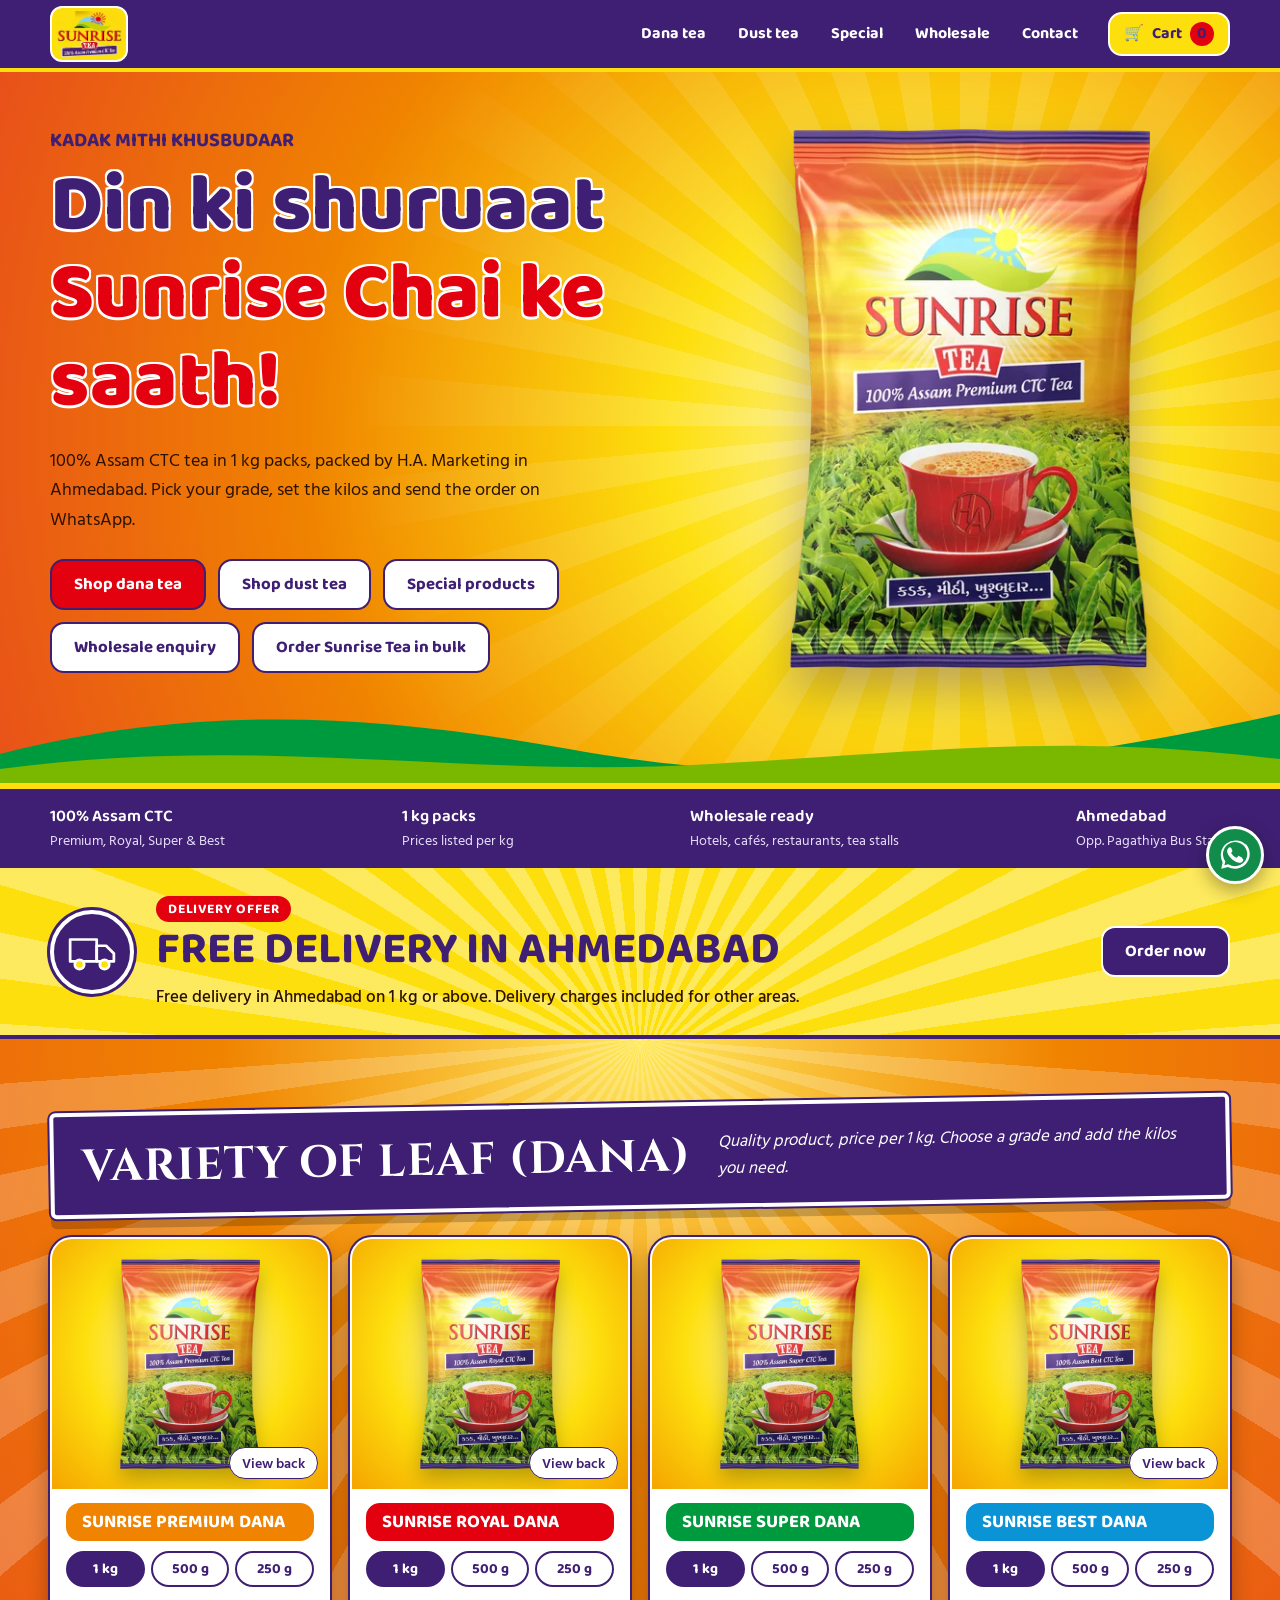
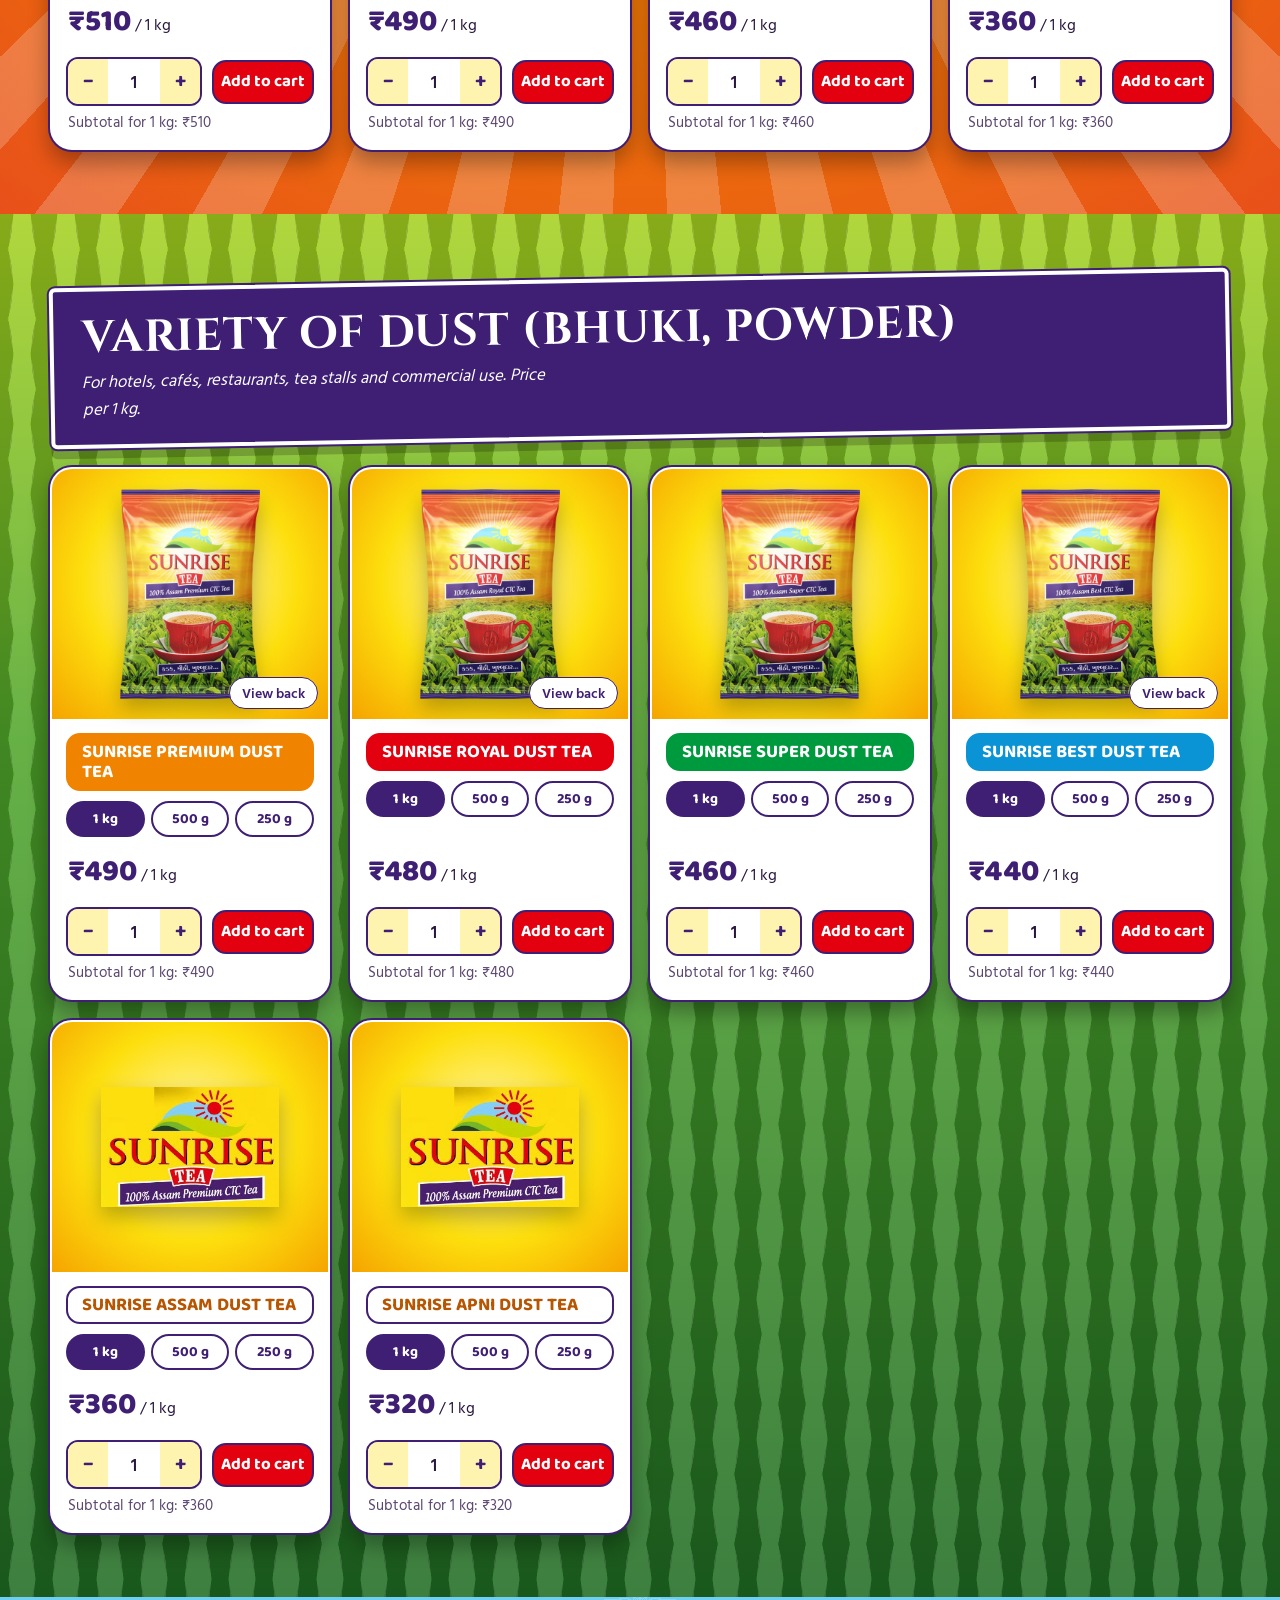
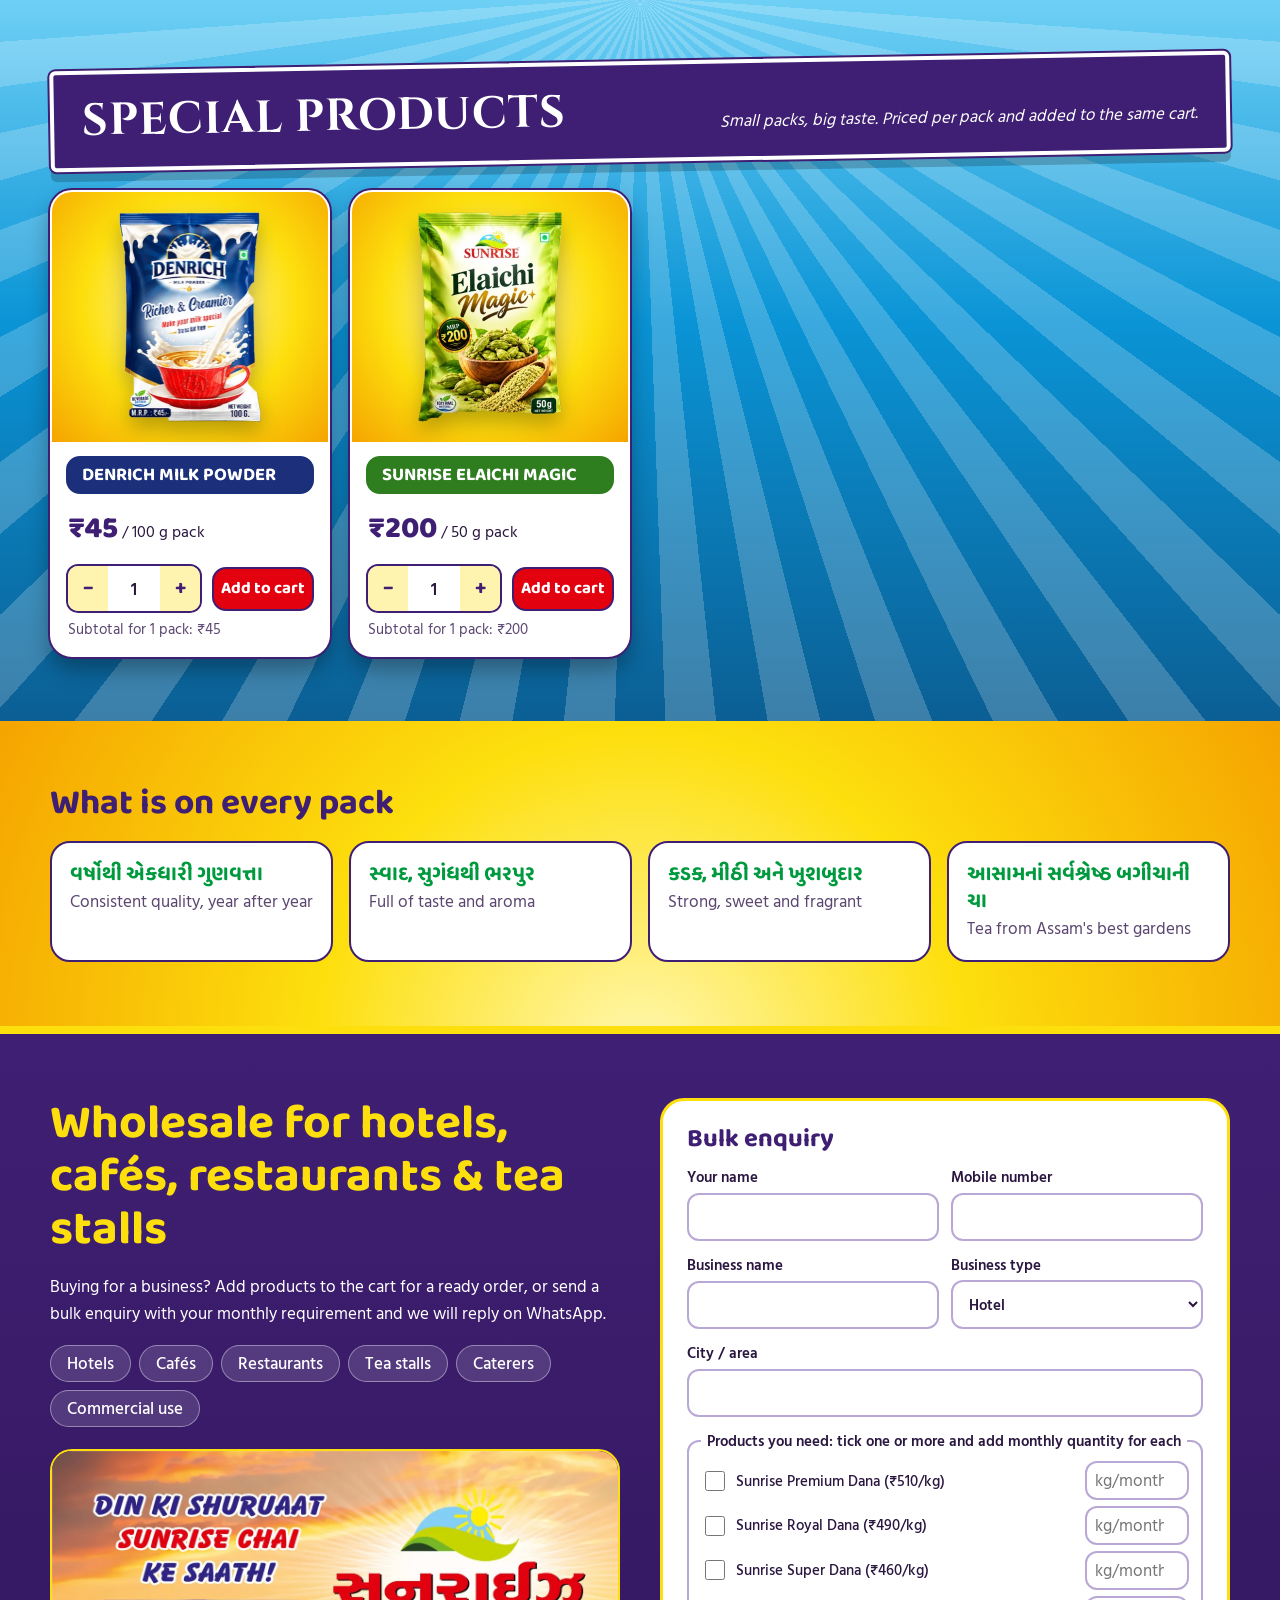
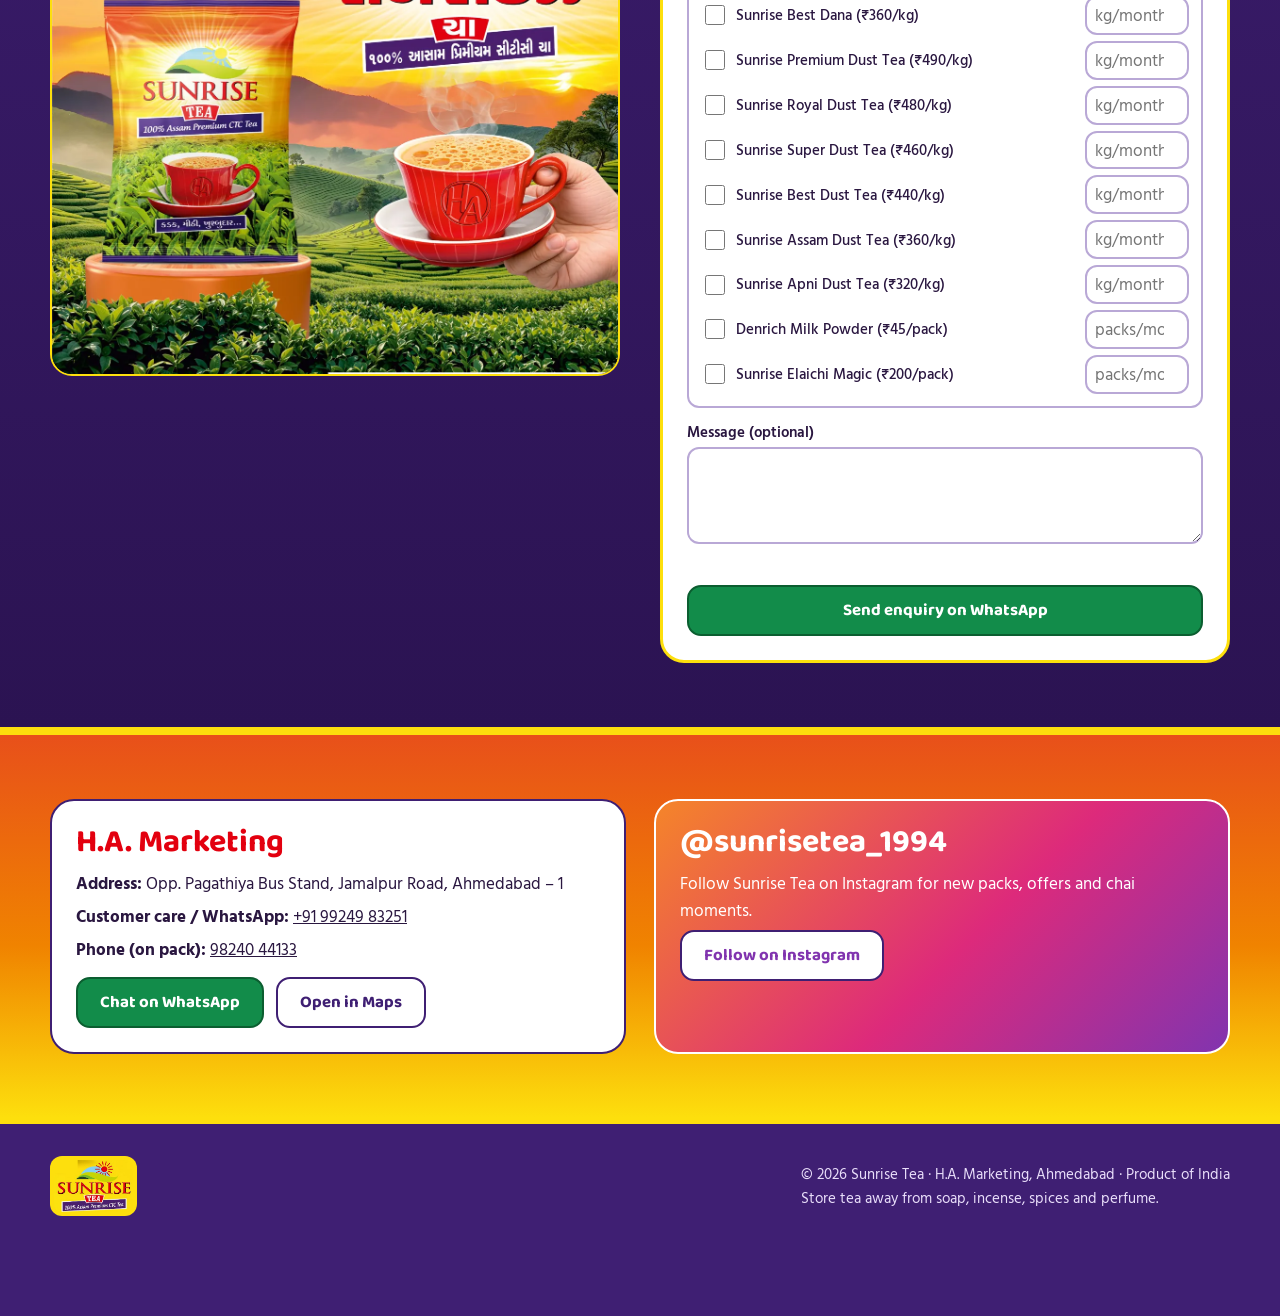
<file: index.html>
<!DOCTYPE html>
<html lang="en">
<head>
<meta charset="utf-8">
<meta name="viewport" content="width=device-width, initial-scale=1, viewport-fit=cover">
<title>Sunrise Tea – 100% Assam CTC Dana &amp; Dust Tea | H.A. Marketing, Ahmedabad</title>
<meta name="description" content="Sunrise Tea by H.A. Marketing, Ahmedabad: 100% Assam CTC dana and dust tea in 1 kg packs. Order online, ask for wholesale rates for hotels, cafés, restaurants and tea stalls, and send your order on WhatsApp.">
<meta name="theme-color" content="#FDDF0D">
<meta property="og:type" content="website"><meta property="og:title" content="Sunrise Tea – Kadak, Meethi, Khushbudar Assam CTC Tea">
<meta property="og:description" content="Dana and dust tea in 1 kg packs. Wholesale for hotels, cafés, restaurants and tea stalls. Order on WhatsApp.">
<meta name="twitter:card" content="summary">
<link rel="preconnect" href="https://fonts.googleapis.com"><link rel="preconnect" href="https://fonts.gstatic.com" crossorigin>
<link href="https://fonts.googleapis.com/css2?family=Cinzel:wght@700;800&family=Baloo+Bhai+2:wght@500;700;800&family=Hind+Vadodara:wght@400;500;600&display=swap" rel="stylesheet">
<script type="application/ld+json">{"@context": "https://schema.org", "@graph": [{"@type": "LocalBusiness", "name": "Sunrise Tea \u2013 H.A. Marketing", "telephone": "+91 99249 83251", "sameAs": ["https://www.instagram.com/sunrisetea_1994/"], "address": {"@type": "PostalAddress", "streetAddress": "Opp. Pagathiya Bus Stand, Jamalpur Road", "addressLocality": "Ahmedabad", "addressCountry": "IN"}}, {"@type": "ItemList", "itemListElement": [{"@type": "ListItem", "position": 1, "item": {"@type": "Product", "name": "Sunrise Premium Dana", "brand": {"@type": "Brand", "name": "Sunrise Tea"}, "description": "100% Assam CTC tea, 1 kg pack", "offers": {"@type": "Offer", "price": 510, "priceCurrency": "INR", "availability": "https://schema.org/InStock"}}}, {"@type": "ListItem", "position": 2, "item": {"@type": "Product", "name": "Sunrise Royal Dana", "brand": {"@type": "Brand", "name": "Sunrise Tea"}, "description": "100% Assam CTC tea, 1 kg pack", "offers": {"@type": "Offer", "price": 490, "priceCurrency": "INR", "availability": "https://schema.org/InStock"}}}, {"@type": "ListItem", "position": 3, "item": {"@type": "Product", "name": "Sunrise Super Dana", "brand": {"@type": "Brand", "name": "Sunrise Tea"}, "description": "100% Assam CTC tea, 1 kg pack", "offers": {"@type": "Offer", "price": 460, "priceCurrency": "INR", "availability": "https://schema.org/InStock"}}}, {"@type": "ListItem", "position": 4, "item": {"@type": "Product", "name": "Sunrise Best Dana", "brand": {"@type": "Brand", "name": "Sunrise Tea"}, "description": "100% Assam CTC tea, 1 kg pack", "offers": {"@type": "Offer", "price": 360, "priceCurrency": "INR", "availability": "https://schema.org/InStock"}}}, {"@type": "ListItem", "position": 5, "item": {"@type": "Product", "name": "Sunrise Premium Dust Tea", "brand": {"@type": "Brand", "name": "Sunrise Tea"}, "description": "100% Assam CTC tea, 1 kg pack", "offers": {"@type": "Offer", "price": 490, "priceCurrency": "INR", "availability": "https://schema.org/InStock"}}}, {"@type": "ListItem", "position": 6, "item": {"@type": "Product", "name": "Sunrise Royal Dust Tea", "brand": {"@type": "Brand", "name": "Sunrise Tea"}, "description": "100% Assam CTC tea, 1 kg pack", "offers": {"@type": "Offer", "price": 480, "priceCurrency": "INR", "availability": "https://schema.org/InStock"}}}, {"@type": "ListItem", "position": 7, "item": {"@type": "Product", "name": "Sunrise Super Dust Tea", "brand": {"@type": "Brand", "name": "Sunrise Tea"}, "description": "100% Assam CTC tea, 1 kg pack", "offers": {"@type": "Offer", "price": 460, "priceCurrency": "INR", "availability": "https://schema.org/InStock"}}}, {"@type": "ListItem", "position": 8, "item": {"@type": "Product", "name": "Sunrise Best Dust Tea", "brand": {"@type": "Brand", "name": "Sunrise Tea"}, "description": "100% Assam CTC tea, 1 kg pack", "offers": {"@type": "Offer", "price": 440, "priceCurrency": "INR", "availability": "https://schema.org/InStock"}}}, {"@type": "ListItem", "position": 9, "item": {"@type": "Product", "name": "Sunrise Assam Dust Tea", "brand": {"@type": "Brand", "name": "Sunrise Tea"}, "description": "100% Assam CTC tea, 1 kg pack", "offers": {"@type": "Offer", "price": 360, "priceCurrency": "INR", "availability": "https://schema.org/InStock"}}}, {"@type": "ListItem", "position": 10, "item": {"@type": "Product", "name": "Sunrise Apni Dust Tea", "brand": {"@type": "Brand", "name": "Sunrise Tea"}, "description": "100% Assam CTC tea, 1 kg pack", "offers": {"@type": "Offer", "price": 320, "priceCurrency": "INR", "availability": "https://schema.org/InStock"}}}, {"@type": "ListItem", "position": 11, "item": {"@type": "Product", "name": "Denrich Milk Powder", "brand": {"@type": "Brand", "name": "Denrich"}, "description": "Milk powder, 100 g pack. Rich nutrition, creamy taste, trans fat free.", "offers": {"@type": "Offer", "price": 45, "priceCurrency": "INR", "availability": "https://schema.org/InStock"}}}, {"@type": "ListItem", "position": 12, "item": {"@type": "Product", "name": "Sunrise Elaichi Magic", "brand": {"@type": "Brand", "name": "Sunrise Tea"}, "description": "Cardamom (elaichi) powder, 50 g pack. 100% natural, rich aroma.", "offers": {"@type": "Offer", "price": 200, "priceCurrency": "INR", "availability": "https://schema.org/InStock"}}}]}]}</script>
<link rel="icon" type="image/png" href="assets/images/logo.png">
<link rel="stylesheet" href="css/style.css">
</head>
<body>
<a class="skip" href="#main">Skip to content</a>
<header><div class="wrap">
<a class="logo" href="#top" aria-label="Sunrise Tea home"><img src="assets/images/logo.png" width="87" height="58" alt="Sunrise Tea – 100% Assam Premium CTC Tea"></a>
<button class="menu" aria-expanded="false" aria-controls="nav">Menu</button>
<nav id="nav" aria-label="Main"><a href="#dana">Dana tea</a><a href="#dust">Dust tea</a><a href="#special">Special</a><a href="#wholesale">Wholesale</a><a href="#contact">Contact</a></nav>
<button class="cartbtn" id="openCart" aria-label="Open cart"><span aria-hidden="true">🛒</span> Cart <b id="cnt" aria-live="polite">0</b></button>
</div></header>
<main id="main">
<div class="hero" id="top"><div class="rays" aria-hidden="true"></div>
<div class="wrap"><div>
<p class="tag">KADAK MITHI KHUSBUDAAR</p>
<h1>Din ki shuruaat <em>Sunrise Chai ke saath!</em></h1>
<p class="lede">100% Assam CTC tea in 1 kg packs, packed by H.A. Marketing in Ahmedabad. Pick your grade, set the kilos and send the order on WhatsApp.</p>
<div class="cta heroCta"><a class="btn" href="#dana">Shop dana tea</a><a class="btn alt" href="#dust">Shop dust tea</a><a class="btn alt" href="#special">Special products</a><a class="btn alt" href="#wholesale">Wholesale enquiry</a><a class="btn alt bulkBtn" href="#enq">Order Sunrise Tea in bulk</a></div>
</div>
<div class="pack"><img src="assets/images/front-premium.webp" width="374" height="560" alt="Sunrise Tea 100% Assam Premium CTC Tea, 1 kg pack"></div></div>
<svg class="hill" viewBox="0 0 1440 90" preserveAspectRatio="none" aria-hidden="true"><path d="M0 60C220 10 420 20 640 55S1080 90 1440 20V90H0Z" fill="#009A3E"/><path d="M0 75C300 40 520 85 800 70S1200 40 1440 65V90H0Z" fill="#7AB800"/></svg></div>
<div class="facts"><div class="wrap"><ul>
<li>100% Assam CTC<small>Premium, Royal, Super &amp; Best</small></li><li>1 kg packs<small>Prices listed per kg</small></li><li>Wholesale ready<small>Hotels, cafés, restaurants, tea stalls</small></li><li>Ahmedabad<small>Opp. Pagathiya Bus Stand</small></li></ul></div></div>

<section class="delivery" aria-labelledby="delh"><div class="wrap"><div class="dv">
<div class="dv-ic" aria-hidden="true"><svg viewBox="0 0 64 64" fill="none" stroke="currentColor" stroke-width="3.5" stroke-linecap="round" stroke-linejoin="round"><path d="M4 16h34v28H4z"/><path d="M38 24h12l10 10v10H38z"/><circle cx="16" cy="48" r="6" fill="#FDDF0D"/><circle cx="48" cy="48" r="6" fill="#FDDF0D"/></svg></div>
<div class="dv-tx"><p class="dv-tag">Delivery offer</p><h2 id="delh">Free delivery in Ahmedabad</h2>
<p>Free delivery in Ahmedabad on 1 kg or above. Delivery charges included for other areas.</p></div>
<a class="btn dv-btn" href="#dana">Order now</a>
</div></div></section>

<section id="dana"><div class="wrap">
<div class="head"><h2>Variety of Leaf (Dana)</h2><p>Quality product, price per 1 kg. Choose a grade and add the kilos you need.</p></div>
<div class="grid" data-cat="dana"></div></div></section>

<section id="dust"><div class="wrap">
<div class="head"><h2>Variety of Dust (Bhuki, Powder)</h2><p>For hotels, cafés, restaurants, tea stalls and commercial use. Price per 1 kg.</p></div>
<div class="grid" data-cat="dust"></div></div></section>

<section id="special"><div class="wrap">
<div class="head"><h2>Special Products</h2><p>Small packs, big taste. Priced per pack and added to the same cart.</p></div>
<div class="grid" data-cat="special"></div></div></section>

<section aria-labelledby="whyh"><div class="wrap"><h2 id="whyh" style="font-size:2.2rem;color:var(--p);margin-bottom:18px">What is on every pack</h2>
<div class="why">
<div><b lang="gu">વર્ષોથી એકધારી ગુણવત્તા</b><span>Consistent quality, year after year</span></div>
<div><b lang="gu">સ્વાદ, સુગંધથી ભરપુર</b><span>Full of taste and aroma</span></div>
<div><b lang="gu">કડક, મીઠી અને ખુશબુદાર</b><span>Strong, sweet and fragrant</span></div>
<div><b lang="gu">આસામનાં સર્વશ્રેષ્ઠ બગીચાની ચા</b><span>Tea from Assam's best gardens</span></div></div></div></section>

<section class="ws" id="wholesale"><div class="wrap">
<div><h2>Wholesale for hotels, cafés, restaurants &amp; tea stalls</h2>
<p>Buying for a business? Add products to the cart for a ready order, or send a bulk enquiry with your monthly requirement and we will reply on WhatsApp.</p>
<ul class="chips"><li>Hotels</li><li>Cafés</li><li>Restaurants</li><li>Tea stalls</li><li>Caterers</li><li>Commercial use</li></ul>
<img class="ad" data-i="ad" width="1200" height="1109" loading="lazy" alt="Sunrise Tea advertisement: Din ki shuruaat Sunrise Chai ke saath"></div>
<form id="enq" novalidate aria-labelledby="enqh"><h3 id="enqh">Bulk enquiry</h3>
<div class="two"><label>Your name<input name="name" autocomplete="name" required></label><label>Mobile number<input name="phone" type="tel" inputmode="tel" autocomplete="tel" required></label></div>
<div class="two"><label>Business name<input name="biz" autocomplete="organization"></label><label>Business type<select name="type"><option>Hotel</option><option>Café</option><option>Restaurant</option><option>Tea stall</option><option>Caterer</option><option>Reseller</option><option>Wholesaler</option><option>Home use / personal use</option><option>Other</option></select></label></div>
<label>City / area<input name="city" autocomplete="address-level2"></label>
<fieldset class="pick" id="prodSel"><legend>Products you need: tick one or more and add monthly quantity for each</legend><div id="prodList"></div></fieldset>
<label>Message (optional)<textarea name="msg" rows="3"></textarea></label>
<p class="err" role="alert" id="enqErr"></p>
<button class="btn wa" type="submit">Send enquiry on WhatsApp</button>
<a class="btn alt" id="enqLink" hidden target="_blank" rel="noopener">WhatsApp did not open? Tap here</a></form>
</div></section>

<section class="contact" id="contact"><div class="wrap">
<div class="box"><h2>H.A. Marketing</h2>
<p><b>Address:</b> Opp. Pagathiya Bus Stand, Jamalpur Road, Ahmedabad – 1</p>
<p><b>Customer care / WhatsApp:</b> <a href="tel:+919924983251">+91 99249 83251</a></p>
<p><b>Phone (on pack):</b> <a href="tel:+919824044133">98240 44133</a></p>
<div class="cta" style="margin-top:14px"><a class="btn wa" target="_blank" rel="noopener" href="https://wa.me/919924983251?text=Hello%20Sunrise%20Tea%2C%20I%20would%20like%20to%20place%20an%20order.">Chat on WhatsApp</a>
<a class="btn alt" target="_blank" rel="noopener" href="https://www.google.com/maps/search/?api=1&amp;query=Pagathiya+Bus+Stand+Jamalpur+Road+Ahmedabad">Open in Maps</a></div></div>
<div class="box ig"><h2>@sunrisetea_1994</h2><p>Follow Sunrise Tea on Instagram for new packs, offers and chai moments.</p>
<a class="btn" target="_blank" rel="noopener" href="https://www.instagram.com/sunrisetea_1994/">Follow on Instagram</a></div>
</div></section>
</main>
<footer><div class="wrap"><img data-i="logo" width="87" height="58" alt="Sunrise Tea"><p style="margin:0">© <span id="yr">2026</span> Sunrise Tea · H.A. Marketing, Ahmedabad · Product of India<br>Store tea away from soap, incense, spices and perfume.</p></div></footer>

<a class="fab" target="_blank" rel="noopener" aria-label="Chat on WhatsApp" href="https://wa.me/919924983251?text=Hello%20Sunrise%20Tea"><svg viewBox="0 0 24 24" fill="currentColor" aria-hidden="true"><path d="M20.5 3.5A11.8 11.8 0 0 0 2.1 17.8L1 23l5.3-1.4A11.8 11.8 0 0 0 12 23c6.5 0 11.8-5.300 11.800-11.800 0-3.100-1.200-6.100-3.300-8.200zM12 21a9.700 9.700 0 0 1-5-1.400l-.4-.2-3.100.8.8-3-.2-.4A9.700 9.700 0 1 1 12 21zm5.300-7.300c-.3-.1-1.700-.9-2-1s-.5-.1-.7.100-.8 1-1 1.200-.4.200-.6.100a8 8 0 0 1-4-3.500c-.3-.5.300-.5.900-1.600.1-.2 0-.4 0-.5l-.9-2.100c-.2-.5-.5-.5-.7-.5h-.6a1.200 1.200 0 0 0-.9.400 3.700 3.700 0 0 0-1.100 2.700c0 1.600 1.200 3.200 1.300 3.400s2.300 3.500 5.600 4.900c2 .9 2.800.9 3.800.8.600-.1 1.700-.7 2-1.400s.2-1.300.2-1.400-.3-.2-.6-.4z"/></svg></a>
<div class="shade" id="shade"></div>
<aside id="cart" role="dialog" aria-modal="true" aria-labelledby="cartH" tabindex="-1">
<header><h2 id="cartH">Your cart</h2><button class="x" id="closeCart" aria-label="Close cart">×</button></header>
<div class="lines" id="lines"></div>
<div class="foot" id="foot">
<small id="kgs"></small><div class="sum"><div class="sm"><span>Items</span><span id="sub">₹0</span></div><div class="tot"><span>Total</span><span id="tot">₹0</span></div></div>
<small>Note: Delivery charges will be included.</small>
<details open><summary>Your details</summary>
<form id="ord" novalidate style="border:0;padding:8px 0 0;box-shadow:none">
<label>Name<input name="name" autocomplete="name" required></label>
<label>Mobile number<input name="phone" type="tel" inputmode="tel" autocomplete="tel" required></label>
<label>Business name (if any)<input name="biz" autocomplete="organization"></label>
<label>Delivery address<textarea name="addr" rows="2" autocomplete="street-address" required></textarea></label>
<label>Note (optional)<input name="note"></label>
<p class="err" role="alert" id="ordErr"></p>
<button class="btn wa" type="submit">Order on WhatsApp</button>
<a class="btn alt" id="ordLink" hidden target="_blank" rel="noopener">WhatsApp did not open? Tap here</a>
</form></details>
<small>Final price, stock and delivery are confirmed by Sunrise Tea on WhatsApp.</small>
<button class="rm" id="clear">Clear cart</button></div></aside>
<div class="toast" id="toast" role="status"></div>
<script src="js/app.js"></script>
</body>
</html>
</file>
<file: css/style.css>
:root{--y:#FDDF0D;--r:#E3000F;--g:#009A3E;--o:#F08300;--b:#0A94D6;--p:#3F1F73;--ink:#2A1740;--cream:#FFFBE3;--ot:#B85500;
--hd:"Baloo Bhai 2","Hind Vadodara",system-ui,sans-serif;--bd:"Hind Vadodara","Baloo Bhai 2",system-ui,sans-serif}
[hidden]{display:none!important}*{box-sizing:border-box}html{scroll-behavior:smooth;scroll-padding-top:84px}
body{margin:0;font:400 1.05rem/1.6 var(--bd);color:var(--ink);background:var(--cream);padding-top:env(safe-area-inset-top,0px);-webkit-text-size-adjust:100%}
img{max-width:100%;display:block}a{color:inherit}h1,h2,h3{font-family:var(--hd);line-height:1.1;margin:0}
:focus-visible{outline:3px solid var(--p);outline-offset:2px}
.skip{position:absolute;left:-999px;top:8px;background:var(--p);color:#fff;padding:8px 14px;border-radius:8px;z-index:99}.skip:focus{left:8px}
.wrap{width:min(1180px,100% - 32px);margin-inline:auto}
header{position:sticky;top:0;z-index:30;background:var(--y);box-shadow:0 2px 0 var(--p)}
header .wrap{display:flex;align-items:center;gap:16px;min-height:68px}
.logo img{height:58px;width:auto}
nav{margin-left:auto;display:flex;gap:4px;align-items:center}
nav a{font:700 1rem var(--hd);text-decoration:none;padding:8px 14px;border-radius:12px}nav a:hover{background:#fff6}
.cartbtn,.menu{font:700 1rem var(--hd);border:2px solid var(--p);background:var(--p);color:#fff;border-radius:14px;padding:6px 14px;cursor:pointer;display:flex;gap:8px;align-items:center;min-height:44px}
.cartbtn b{background:var(--r);border-radius:99px;min-width:24px;padding:0 6px;text-align:center;line-height:24px}
.menu{display:none;background:none;color:var(--p);margin-left:auto}
.hero{position:relative;overflow:hidden;background:radial-gradient(circle at 72% 52%,#FFF7B0 0,var(--y) 26%,var(--o) 62%,#E8501A 100%);isolation:isolate}
.rays{position:absolute;z-index:-1;right:-30vmax;top:50%;width:110vmax;aspect-ratio:1;margin-top:-55vmax;border-radius:50%;background:repeating-conic-gradient(#fff4 0 5deg,#fff0 5deg 10deg);-webkit-mask:radial-gradient(#000 8%,transparent 62%);mask:radial-gradient(#000 8%,transparent 62%);animation:spin 120s linear infinite,glow 2.2s ease-out}
@keyframes spin{to{rotate:360deg}}@keyframes glow{from{opacity:0;scale:.3}}
.hero .wrap{display:grid;grid-template-columns:1.1fr .9fr;gap:24px;align-items:center;padding:56px 0 110px}
.tag{font:700 1.25rem var(--hd);color:var(--p);margin:0 0 6px}
h1{font-size:clamp(2.6rem,6.5vw,5rem);font-weight:800;color:var(--p);text-shadow:2px 2px 0 #fff,-2px -2px 0 #fff,2px -2px 0 #fff,-2px 2px 0 #fff,0 3px 0 #fff}
h1 em{font-style:normal;color:var(--r);display:block}
.lede{max-width:34rem;font-size:1.15rem;margin:18px 0 26px;color:#2b1200}
.cta{display:flex;flex-wrap:wrap;gap:12px}
.btn{font:700 1.05rem var(--hd);text-decoration:none;border:2px solid var(--p);border-radius:14px;padding:10px 22px;min-height:46px;display:inline-flex;align-items:center;justify-content:center;gap:8px;cursor:pointer;background:var(--r);color:#fff;transition:transform .15s}
.btn:hover{transform:translateY(-2px)}.btn.alt{background:#fff;color:var(--p)}.btn.wa{background:#128C4A;border-color:#0b5e30}.btn[disabled]{opacity:.6}
.pack{position:relative;justify-self:center;width:min(360px,78%)}
.pack img{width:100%;height:auto;aspect-ratio:374/560;object-fit:contain;filter:drop-shadow(0 24px 24px #3f1f7355);animation:rise 1.5s cubic-bezier(.2,.8,.2,1) both}
@keyframes rise{from{translate:0 90px;opacity:0}}
.hill{position:absolute;left:0;right:0;bottom:-1px;height:90px;width:100%}
.facts{background:var(--p);color:#fff}.facts ul{list-style:none;margin:0 auto;padding:14px 0;display:flex;flex-wrap:wrap;justify-content:space-between;gap:8px 24px}
.facts li{font:600 1.05rem var(--hd)}.facts small{display:block;font:400 .85rem var(--bd);color:#e9defa}
section{padding:64px 0}
.head{background:var(--r);color:#fff;border-radius:28px;padding:22px 28px;display:flex;flex-wrap:wrap;justify-content:space-between;align-items:end;gap:6px 24px;margin-bottom:28px;border:2px solid var(--p)}
.head h2{font-size:clamp(2rem,5vw,3.2rem);text-transform:uppercase}.head p{margin:0;max-width:30rem;font-size:1.05rem}
#dust{background:#FFF1A6}
.grid{display:grid;grid-template-columns:repeat(auto-fill,minmax(250px,1fr));gap:20px}
.card{background:#fff;border:2px solid var(--p);border-radius:22px;overflow:hidden;display:flex;flex-direction:column}
.pic{position:relative;background:radial-gradient(circle at 50% 45%,#fff8b8,var(--y) 55%,#F5A400);height:250px;display:grid;place-items:center}
.pic img{height:210px;width:auto;object-fit:contain;filter:drop-shadow(0 10px 10px #0004)}.pic img.lg{height:120px}
.flip{position:absolute;right:10px;bottom:10px;font:600 .85rem var(--bd);border:1.5px solid var(--p);background:#fff;color:var(--p);border-radius:99px;padding:3px 12px;min-height:32px;cursor:pointer}
.nm{margin:14px 14px 0;padding:7px 14px;border-radius:14px;background:var(--c);color:#fff;font-size:1.15rem;text-transform:uppercase;border:2px solid var(--c)}
.nm.w{background:#fff;color:var(--ot);border-color:var(--p)}
.pr{margin:auto 16px 0;padding-top:10px;font-size:1rem}.pr b{font:800 1.9rem var(--hd);color:var(--p)}
.buy{display:flex;gap:10px;margin:10px 14px 4px;align-items:center}
.qty{display:flex;border:2px solid var(--p);border-radius:12px;overflow:hidden}
.qty button{width:40px;border:0;background:#fff3b0;font:700 1.3rem var(--hd);cursor:pointer;color:var(--p)}
.qty input{width:52px;border:0;text-align:center;font:600 1.05rem var(--bd);color:var(--ink);-moz-appearance:textfield;background:#fff}
.qty input::-webkit-inner-spin-button{display:none}
.add{flex:1;min-height:44px;padding:6px 4px;white-space:nowrap}
.sub{margin:0 16px 14px;font-size:.92rem;color:#5b4670}
.ws{background:var(--p);color:#fff;position:relative;overflow:hidden}
.ws .wrap{display:grid;grid-template-columns:1fr 1fr;gap:40px;align-items:start}
.ws h2{font-size:clamp(2rem,4.5vw,3rem);color:var(--y)}
.chips{list-style:none;padding:0;margin:18px 0;display:flex;flex-wrap:wrap;gap:8px}.chips li{background:#fff2;border:1.5px solid #fff6;border-radius:99px;padding:4px 16px;font-weight:500}
.ad{border-radius:22px;border:2px solid var(--y);margin-top:22px;width:100%;height:auto}
form{background:#fff;color:var(--ink);border-radius:24px;padding:24px;display:grid;gap:12px;border:3px solid var(--y)}
form h3{font-size:1.6rem;color:var(--p)}
label{display:grid;gap:3px;font-weight:600;font-size:.95rem}
input,select,textarea{font:inherit;padding:10px 12px;border:2px solid #b9a8d6;border-radius:12px;background:#fff;color:var(--ink);min-height:44px;width:100%}
input:focus,select:focus,textarea:focus{border-color:var(--p)}
.two{display:grid;grid-template-columns:1fr 1fr;gap:12px}.err{color:#B00010;font-size:.9rem;margin:0;min-height:1.2em}
.why{display:grid;grid-template-columns:repeat(auto-fit,minmax(220px,1fr));gap:16px}
.why div{background:#fff;border:2px solid var(--p);border-radius:20px;padding:18px}.why b{font:700 1.3rem var(--hd);color:var(--g);display:block;line-height:1.3}.why span{color:#5b4670}
.contact{background:var(--y)}.contact .wrap{display:grid;grid-template-columns:1fr 1fr;gap:28px}
.box{background:#fff;border:2px solid var(--p);border-radius:24px;padding:24px}.box h2{font-size:clamp(1.4rem,6vw,2rem);overflow-wrap:anywhere;color:var(--r);margin-bottom:10px}.box p{margin:6px 0}
.ig{background:linear-gradient(135deg,#f58529,#dd2a7b 55%,#8134af);color:#fff;border-color:#fff}.ig h2{color:#fff}.ig .btn{background:#fff;color:#8134af}
footer{background:var(--ink);color:#e9defa;padding:32px 0 100px;font-size:.95rem}footer .wrap{display:flex;flex-wrap:wrap;gap:16px 32px;align-items:center;justify-content:space-between}footer img{height:60px;background:var(--y);border-radius:12px;padding:4px}
.fab{position:fixed;right:max(16px,env(safe-area-inset-right));bottom:max(16px,env(safe-area-inset-bottom));z-index:25;width:58px;height:58px;border-radius:50%;background:#128C4A;color:#fff;display:grid;place-items:center;border:3px solid #fff;box-shadow:0 6px 18px #0005}
.fab svg{width:30px;height:30px}
.shade{position:fixed;inset:0;background:#2a174099;z-index:40;opacity:0;visibility:hidden;transition:.25s}.shade.on{opacity:1;visibility:visible}
aside{position:fixed;top:0;right:0;bottom:0;width:min(440px,100%);background:var(--cream);z-index:41;display:flex;flex-direction:column;translate:100% 0;visibility:hidden;transition:translate .3s,visibility .3s;border-left:3px solid var(--p);padding-bottom:env(safe-area-inset-bottom,0px)}
aside.on{translate:0 0;visibility:visible}
aside>header{position:static;padding:12px 16px;box-shadow:none;display:flex;align-items:center;justify-content:space-between}aside>header h2{font-size:1.6rem;color:var(--p)}
.x{border:2px solid var(--p);background:#fff;border-radius:12px;width:44px;height:44px;font-size:1.4rem;cursor:pointer;color:var(--p)}
.lines{overflow:auto;padding:12px 16px;flex:1}.empty{text-align:center;padding:40px 10px;color:#5b4670}
.ln{display:grid;grid-template-columns:56px 1fr auto;gap:10px;align-items:center;padding:10px 0;border-bottom:1.5px dashed #c9b8e6}
.ln img{width:56px;height:64px;object-fit:contain;background:var(--y);border-radius:10px;padding:3px}.ln h4{margin:0;font:700 1rem var(--hd)}.ln small{color:#5b4670}
.ln .qty button{width:32px;height:34px}.ln .qty input{width:42px;min-height:34px;padding:0}
.rm{border:0;background:none;color:#B00010;font:600 .85rem var(--bd);cursor:pointer;text-decoration:underline;padding:6px 0}
.foot{padding:14px 16px;border-top:2px solid var(--p);background:#fff;display:flex;flex-direction:column;gap:10px;max-height:58vh;overflow:auto}
.foot>*{flex:none;min-width:0}.foot details form{display:grid}
.tot{display:flex;justify-content:space-between;font:800 1.5rem var(--hd);color:var(--p)}.foot small{color:#5b4670}
.foot summary{font:700 1rem var(--hd);cursor:pointer;color:var(--r)}
.toast{position:fixed;left:50%;bottom:28px;translate:-50% 20px;background:var(--p);color:#fff;padding:10px 20px;border-radius:99px;z-index:60;opacity:0;pointer-events:none;transition:.25s;font-weight:600;max-width:90vw}.toast.on{opacity:1;translate:-50% 0}
@media (max-width:860px){.hero .wrap,.ws .wrap,.contact .wrap{grid-template-columns:minmax(0,1fr)}.hero .wrap{padding:36px 0 100px}.pack{width:min(280px,70%)}
.menu{display:flex}nav{display:none;position:absolute;top:100%;left:0;right:0;background:var(--y);flex-direction:column;align-items:stretch;padding:8px 16px 14px;border-bottom:2px solid var(--p)}nav.on{display:flex}nav a{padding:12px}
header .wrap{position:relative}.cartbtn{margin-left:0}section{padding:48px 0}}
@media (max-width:480px){.two{grid-template-columns:1fr}.logo img{height:50px}.grid{grid-template-columns:1fr 1fr;gap:12px}.pic{height:190px}.pic img{height:150px}.pic img.lg{height:90px}.nm{font-size:.95rem;margin:10px 8px 0;padding:5px 8px}.pr{margin:8px 10px 0}.pr b{font-size:1.5rem}.buy{flex-wrap:wrap;margin:8px 8px 2px}.add{flex-basis:100%}.sub{margin:0 10px 12px}.flip{font-size:.75rem}.head{padding:18px}}

/* Pack theme */
header{background:var(--p);box-shadow:0 4px 0 var(--y)}
.logo img{background:var(--y);border-radius:12px;padding:3px;height:56px;border:2px solid #fff}
nav a{color:#fff}nav a:hover{background:#fff2}
.menu{color:#fff;border-color:#fff}.cartbtn{background:var(--y);color:var(--p);border-color:#fff}
.hero{border-bottom:0}.facts{background:var(--p);border-top:6px solid var(--y)}
#dana,#dust{position:relative;isolation:isolate;overflow:hidden}
#dana{background:radial-gradient(circle at 50% 0,#FFE95C 0,#F08300 42%,#E8501A 100%)}
#dana::before{content:"";position:absolute;inset:0;z-index:-1;background:repeating-conic-gradient(from -90deg at 50% 0,#fff3 0 4deg,#fff0 4deg 8deg)}
#dust{background:linear-gradient(180deg,#A5D11E 0,#4FA52A 38%,#1F6B22 100%)}
#dust::before{content:"";position:absolute;inset:0;z-index:-1;background:radial-gradient(ellipse 13px 44px,#ffffff22 97%,#0000) 0 0/44px 70px,radial-gradient(ellipse 13px 44px,#0000002e 97%,#0000) 22px 35px/44px 70px}
.head{background:var(--p);border:4px solid #fff;border-radius:6px;box-shadow:0 0 0 2px var(--p),0 10px 0 #0003;rotate:-1deg}
.head h2{font-family:Cinzel,Georgia,serif;font-size:clamp(1.7rem,4.4vw,2.8rem);letter-spacing:.02em}.head p{font-style:italic}
.card{border-color:#fff;box-shadow:0 0 0 2px var(--p),0 12px 22px #0005}
section[aria-labelledby=whyh]{background:radial-gradient(circle at 50% 110%,#FFF7B0,var(--y) 45%,#F5A400)}
.ws{background:linear-gradient(180deg,var(--p),#2b1352);border-block:8px solid var(--y)}
.contact{background:linear-gradient(180deg,#E8501A,var(--o) 55%,var(--y))}
footer{background:var(--p);border-top:6px solid var(--y)}
@media (max-width:860px){nav{background:var(--p);border-bottom:3px solid var(--y)}}
@media (max-width:480px){.head{rotate:0deg}}
.pick{border:2px solid #b9a8d6;border-radius:12px;padding:8px 12px 12px;margin:0;min-width:0}.pick legend{font-weight:600;font-size:.95rem;padding:0 6px}#prodList{display:grid;gap:6px}.pk{display:flex;gap:10px;align-items:center;justify-content:space-between}.pk .ck{display:flex;gap:8px;align-items:center;font-weight:500;flex:1;min-width:0}.pk .ck input{width:20px;height:20px;min-height:0;flex:none}.pk>input[type=number]{width:104px;min-height:38px;padding:4px 8px;flex:none}
@media (prefers-reduced-motion:reduce){*,*::before,*::after{animation:none!important;transition:none!important;scroll-behavior:auto!important}}

/* Special products */
#special{position:relative;isolation:isolate;overflow:hidden;background:linear-gradient(180deg,#6FD0F5 0,#0A94D6 45%,#0B5F94 100%)}
#special::before{content:"";position:absolute;inset:0;z-index:-1;background:repeating-conic-gradient(from -90deg at 50% 0,#fff3 0 4deg,#fff0 4deg 8deg)}
.zt{width:100%;table-layout:fixed;border-collapse:separate;border-spacing:0;font-size:.92rem;background:#fff;border:2px solid var(--p);border-radius:12px;overflow:hidden;margin:0}
.zt th,.zt td{padding:6px 8px;text-align:right;white-space:nowrap;font-variant-numeric:tabular-nums;border-bottom:1px solid #e3d9f2}
.zt tr:last-child td{border-bottom:0}
.zt th:first-child,.zt td:first-child{text-align:left;width:46%;white-space:normal}
.zt th:nth-child(2),.zt td:nth-child(2){width:24%}.zt th:nth-child(3),.zt td:nth-child(3){width:30%}
.zt th{background:var(--p);color:#fff;font-weight:600}
.zt tr.on td{background:#FFF1A6;font-weight:700}
.sum{display:grid;gap:4px;padding-top:8px;border-top:2px dashed #c9b8e6}
.sm{display:flex;align-items:baseline;justify-content:space-between;font:600 1.05rem var(--hd);color:var(--ink)}
.sz{display:flex;gap:6px;margin:10px 14px 0}.sz button{flex:1;font:700 .9rem var(--hd);border:2px solid var(--p);background:#fff;color:var(--p);border-radius:99px;padding:4px 2px;min-height:34px;cursor:pointer}.sz button[aria-pressed="true"]{background:var(--p);color:#fff}
@media (max-width:480px){.sz{margin:8px 8px 0;gap:4px}.sz button{font-size:.8rem}}
/* Mobile alignment fixes */
.grid>.card{min-width:0}
@media (max-width:480px){
html,body{overflow-x:clip}
.grid{gap:10px;align-items:stretch}
.card{border-radius:16px}
.pic{height:170px}.pic img{height:140px}
.nm{display:flex;align-items:center;justify-content:center;text-align:center;min-height:3.1em;margin:8px 6px 0;padding:4px 6px;font-size:.8rem;line-height:1.15;letter-spacing:0;border-radius:10px;overflow-wrap:anywhere}
.sz{margin:8px 6px 0;gap:3px}.sz button{font-size:.75rem;padding:3px 0;min-height:32px;min-width:0}
.pr{margin:auto 8px 0;padding-top:8px;font-size:.8rem;line-height:1.2}.pr b{font-size:1.35rem}
.buy{display:grid;grid-template-columns:minmax(0,1fr);gap:6px;margin:8px 6px 2px}
.qty{width:100%}.qty button{width:36px;flex:none}.qty input{flex:1;width:auto;min-width:0}
.add{width:100%;font-size:.95rem;padding:6px 4px}
.sub{margin:2px 8px 10px;font-size:.78rem;line-height:1.25}
.flip{right:6px;bottom:6px;font-size:.7rem;padding:2px 9px;min-height:28px}
}


/* Hero buttons: equal-size grid on phones */
@media (max-width:600px){
.heroCta{display:grid;grid-template-columns:repeat(2,minmax(0,1fr));gap:10px;width:100%}
.heroCta .btn{width:100%;min-width:0;min-height:54px;padding:8px 10px;font-size:.98rem;line-height:1.2;text-align:center;white-space:normal;overflow-wrap:anywhere}
.heroCta .btn:first-child,.heroCta .bulkBtn{grid-column:1/-1}
.heroCta .btn:first-child{min-height:58px;font-size:1.1rem}
}
@media (max-width:360px){.heroCta{grid-template-columns:minmax(0,1fr)}.heroCta .btn{grid-column:1/-1}}

/* Free delivery highlight banner */
.delivery{padding:0;background:var(--y);border-block:4px solid var(--p);position:relative;overflow:hidden}
.delivery::before{content:"";position:absolute;inset:0;background:repeating-conic-gradient(from -90deg at 50% 120%,#fff5 0 4deg,#fff0 4deg 8deg);pointer-events:none}
.dv{position:relative;display:flex;align-items:center;gap:22px;padding:26px 0}
.dv-ic{flex:none;width:84px;height:84px;border-radius:50%;background:var(--p);color:#fff;display:grid;place-items:center;border:4px solid #fff;box-shadow:0 0 0 3px var(--p)}
.dv-ic svg{width:50px;height:50px}
.dv-tx{flex:1;min-width:0}
.dv-tag{margin:0 0 4px;display:inline-block;background:var(--r);color:#fff;font:700 .85rem var(--hd);text-transform:uppercase;letter-spacing:.06em;padding:2px 12px;border-radius:99px}
.dv h2{font-size:clamp(1.7rem,4.6vw,2.8rem);color:var(--p);text-transform:uppercase}
.dv-tx p:last-child{margin:6px 0 0;font-size:1.08rem;font-weight:500;color:#2b1200}
.dv-btn{flex:none;background:var(--p);color:#fff;border-color:#fff}
@media (max-width:700px){
.dv{flex-direction:column;text-align:center;gap:14px;padding:24px 0}
.dv-ic{width:70px;height:70px}.dv-ic svg{width:42px;height:42px}
.dv-btn{width:100%;max-width:340px;min-height:50px}
}
</file>
